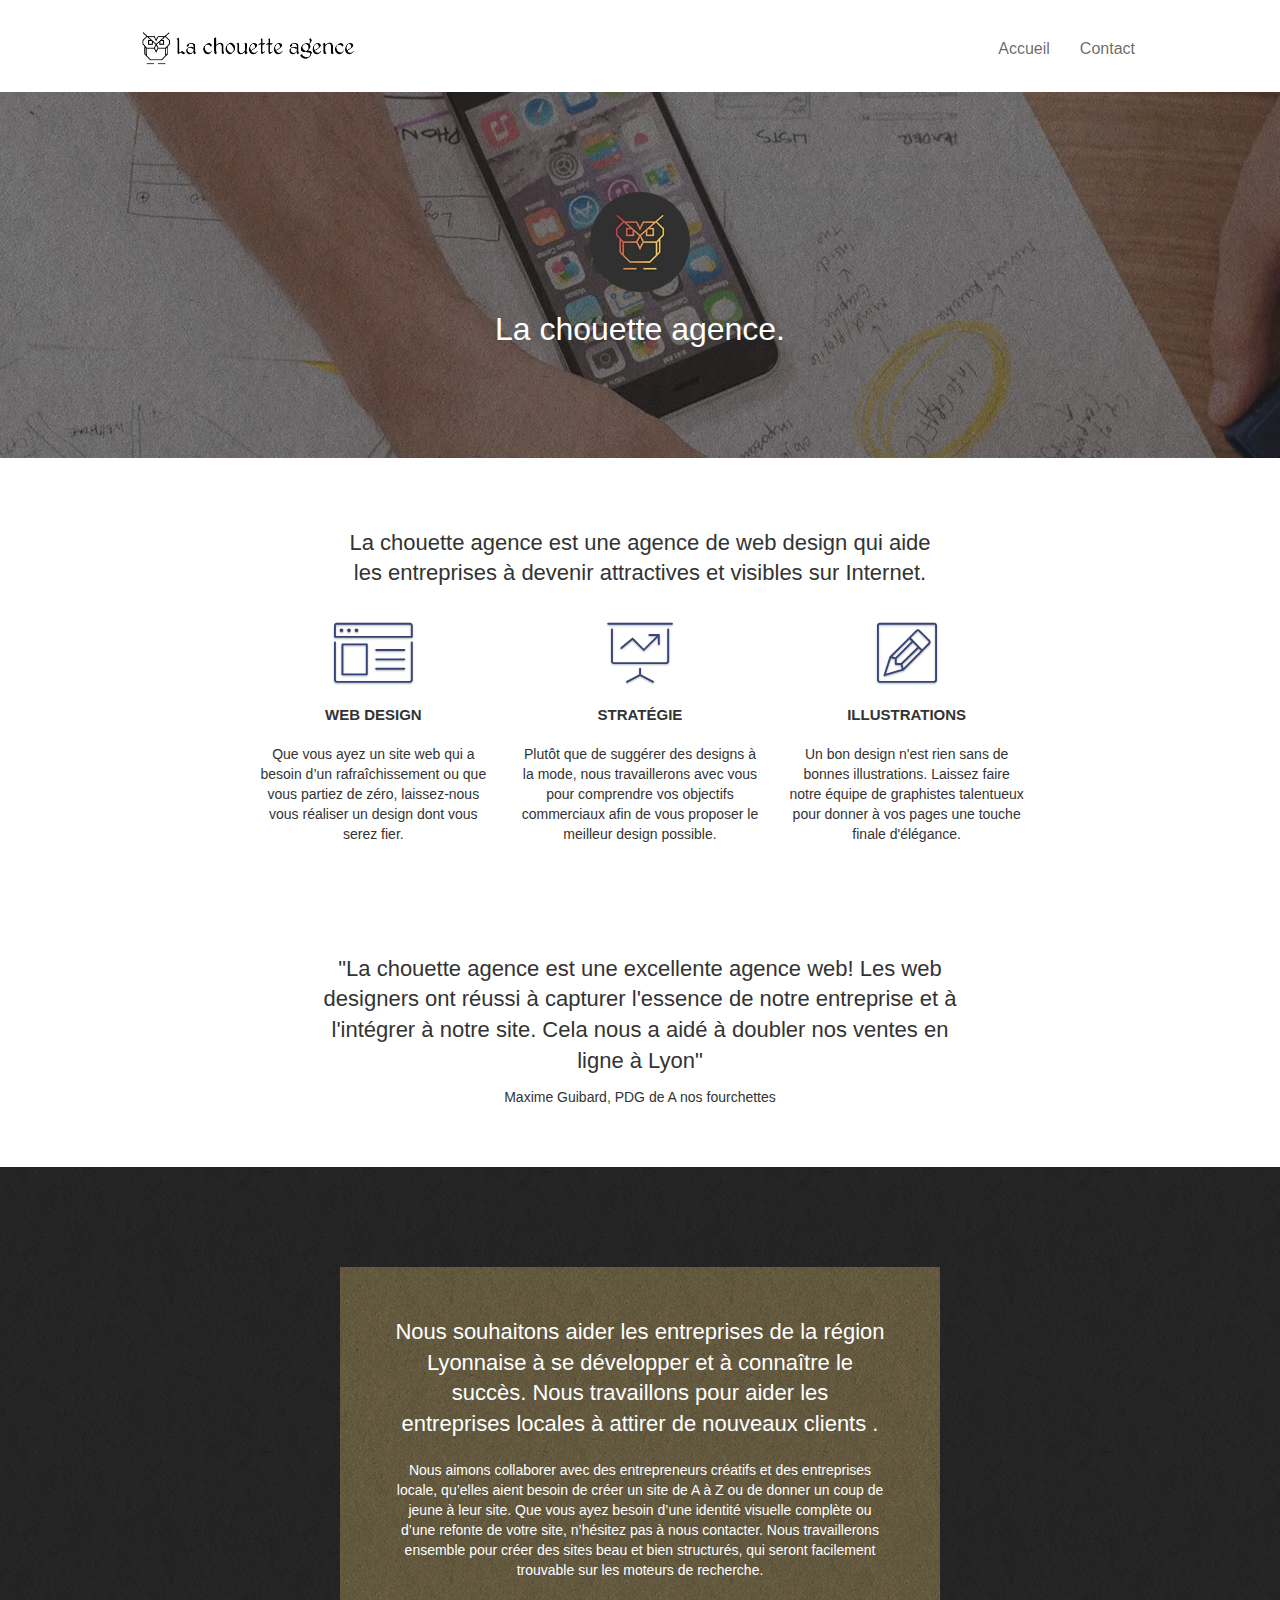
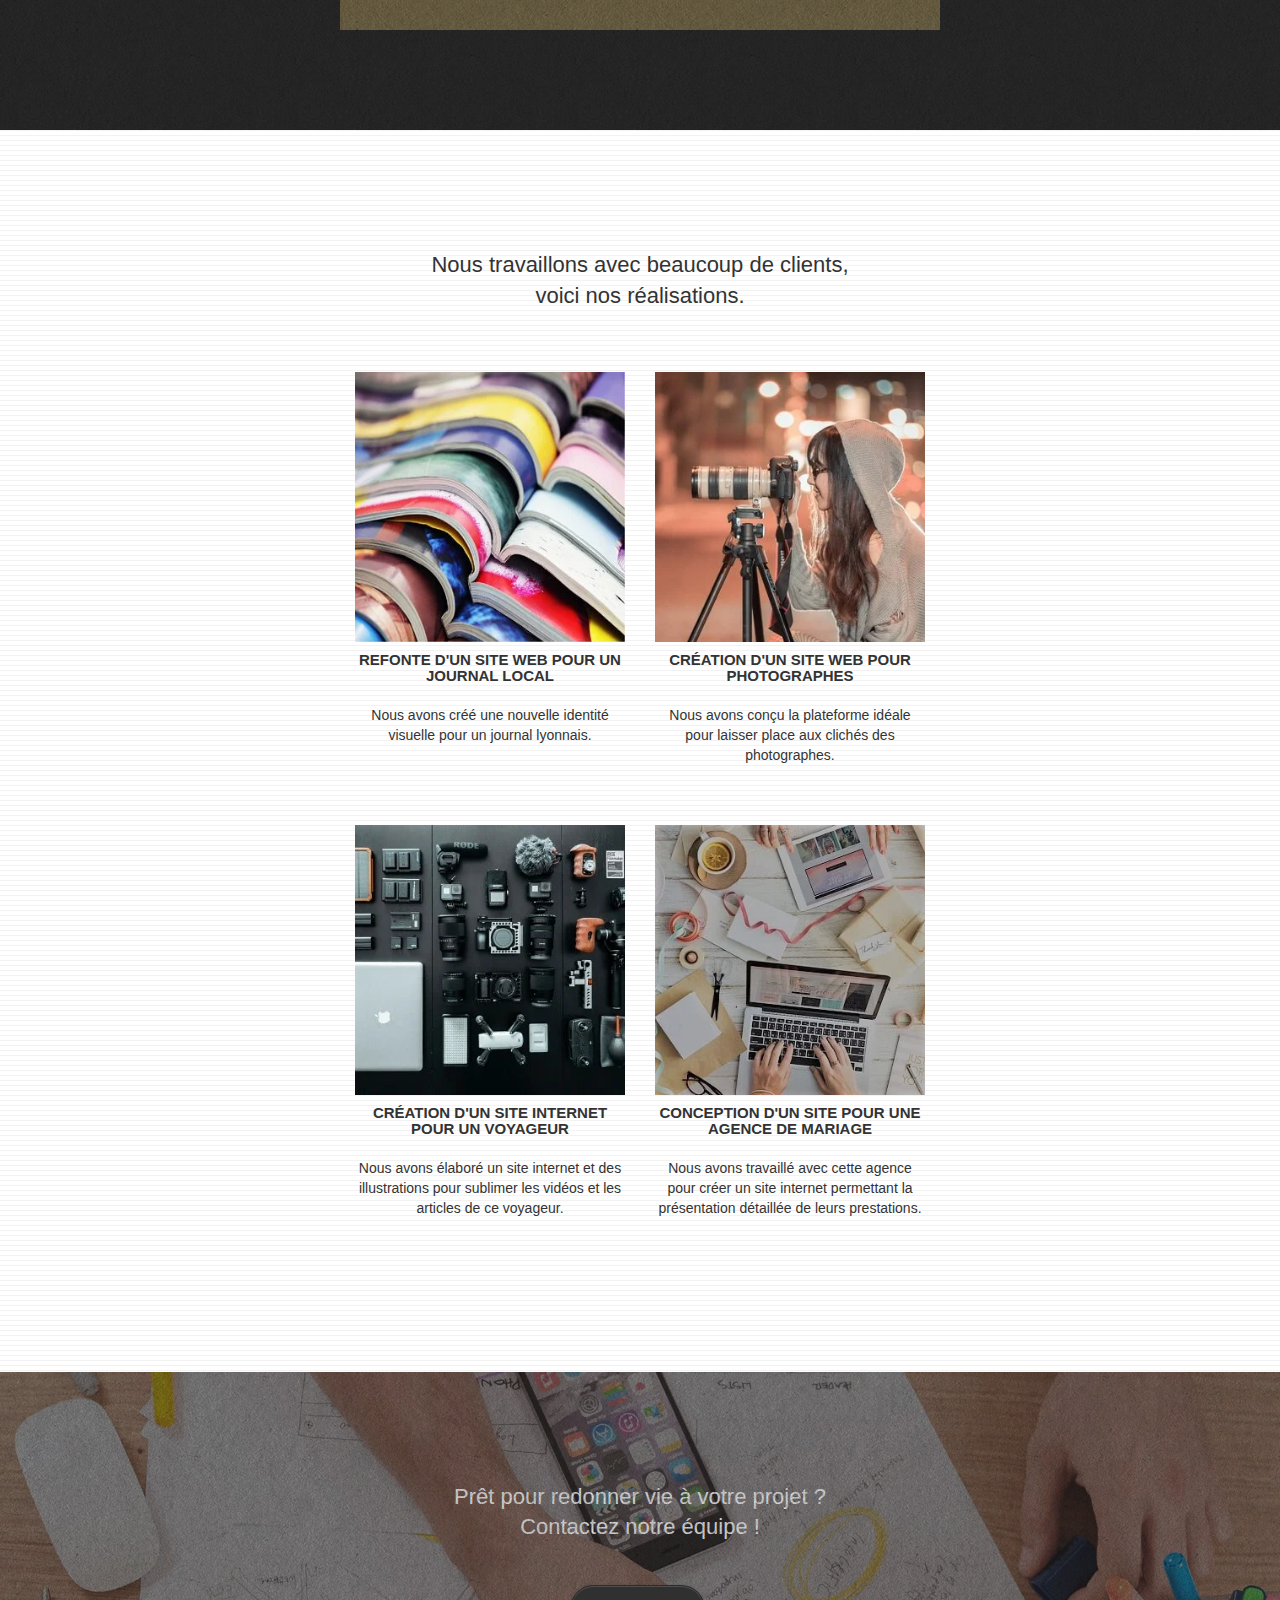
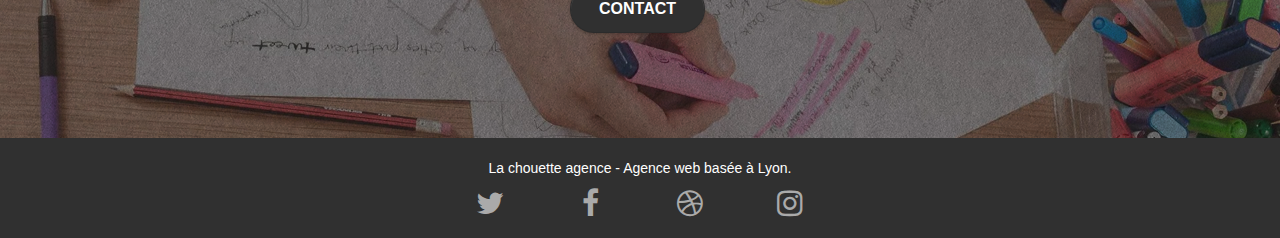
<file: index.html>
<!doctype html>
<html lang="fr">

<head>
	<meta charset="utf-8">
	<meta name="Description" content="La chouette agence, agence web design a lyon.">
	<meta name="viewport" content="width=device-width, initial-scale=1.0, viewport-fit=cover">
	<link rel="shortcut icon" type="image/png" href="favicon.jpg">

	<link rel="stylesheet" href="https://stackpath.bootstrapcdn.com/bootstrap/3.4.1/css/bootstrap.min.css">
	<link rel="stylesheet" type="text/css" href="style.css">
	<link href="https://stackpath.bootstrapcdn.com/font-awesome/4.7.0/css/font-awesome.min.css" rel="stylesheet">
	<link rel="stylesheet" type="text/css" href="./css/et-line.css">

	<title>La chouette agence</title>


	<!-- Analytics -->

	<!-- Analytics END -->

</head>

<body>
	<!-- Principal conteneur -->
	<div class="page-container">

		<!-- bloc-0 -->
		<header class="bloc bgc-white l-bloc " id="bloc-0">
			<div class="container bloc-sm">

				<nav class="navbar row">
					<div class="navbar-header">

						<a class="navbar-brand" href="index.html"><img src="img/la-chouette-agence.webp"
								alt="paris web design logo agence web meilleure agence" height="40" /></a>

						<button id="nav-toggle" type="button" class="ui-navbar-toggle navbar-toggle"
							data-toggle="collapse" data-target=".navbar-1">
							<span class="sr-only">Toggle navigation</span><span class="icon-bar"></span><span
								class="icon-bar"></span><span class="icon-bar"></span>
						</button>
					</div>
					<div class="collapse navbar-collapse navbar-1 special-dropdown-nav">
						<ul class="site-navigation nav navbar-nav">
							<li>
								<a href="index.html">Accueil</a>
							</li>
							<li>
							</li>
							<li>
								<a href="page2.html">Contact</a>
							</li>
						</ul>
					</div>
				</nav>
			</div>
		</header>
		<!-- bloc-0 END -->

		<!-- bloc-1-presentation -->
		<aside class="bloc bgc-dark-slate-blue bg-banniere d-bloc bg-t-edge bloc-bg-texture texture-paper b-parallax"
			id="bloc-1-hero">
			<div class="container bloc-lg">
				<div class="row tight-width-whitespace">
					<div class="col-sm-12">
						<img src="img/logo.webp" class="center-block image-resize-mode" width="100"
							alt="La chouette agence, agence web paris, création logo paris" />
						<h1 class="text-center hero-bloc-text tc-white ">
							La chouette agence.
						</h1>
					</div>
				</div>
			</div>
		</aside>
		<!-- bloc-1-presentation END -->
		<main>
			<!-- bloc-2-services -->
			<section class="bloc bgc-white l-bloc" id="bloc-2-services">
				<div class="container bloc-md">
					<div class="row">
						<div class="col-sm-12 text-center">
							<h2>La chouette agence est une agence de web design qui aide <br /> les entreprises à
								devenir
								attractives et visibles sur Internet.</h2>
						</div>
					</div>
					<div class="row voffset-lg med-width-whitespace">
						<div class="col-sm-4">
							<div class="text-center">
								<span class="et-icon-browser sm-shadow icon-dark-slate-blue icons icon-lg"></span>
							</div>
							<h3 class="mg-md text-center">
								Web design
							</h3>
							<p class="text-center ">
								Que vous ayez un site web qui a besoin d&rsquo;un rafraîchissement ou que vous partiez
								de
								zéro, laissez-nous vous réaliser un design dont vous serez fier.
							</p>
						</div>
						<div class="col-sm-4">
							<div class="text-center">
								<span class="et-icon-presentation sm-shadow icon-dark-slate-blue icons icon-lg"></span>
							</div>
							<h3 class="mg-md text-center">
								Stratégie
							</h3>
							<p class="text-center ">
								Plutôt que de suggérer des designs à la mode, nous travaillerons avec vous pour
								comprendre
								vos objectifs commerciaux afin de vous proposer le meilleur design possible.<br>
							</p>
						</div>
						<div class="col-sm-4">
							<div class="text-center">
								<span class="et-icon-edit sm-shadow icon-dark-slate-blue icons icon-lg"></span>
							</div>
							<h3 class="mg-md text-center">
								Illustrations
							</h3>
							<p class="text-center ">
								Un bon design n'est rien sans de bonnes illustrations. Laissez faire notre équipe de
								graphistes talentueux pour donner à vos pages une touche finale d'élégance.
							</p>
						</div>
					</div>
					<div class="row voffset-lg voffset">
						<div class="col-xs-12 col-md-8 col-md-offset-2 text-center">
							<h2>"La chouette agence est une excellente agence web! Les web designers ont réussi à
								capturer
								l'essence de notre entreprise et à l'intégrer à notre site. Cela nous a aidé à doubler
								nos
								ventes en ligne à Lyon"</h2>
							<p class="auteur">Maxime Guibard, PDG de A nos fourchettes</p>

						</div>
					</div>
				</div>
			</section>
			<!-- bloc-2-services END -->

			<!-- bloc-3-what-i-do -->
			<section
				class="bloc tc-white bgc-atomic-tangerine bg-presentation d-bloc bloc-bg-texture texture-paper b-parallax"
				id="bloc-3-what-i-do">
				<div class="container bloc-lg">
					<div class="row tight-width-whitespace black-background">
						<div class="col-sm-12">
							<h2 class="mg-md text-center tc-white">
								Nous souhaitons aider les entreprises de la région Lyonnaise à se développer et à
								connaître
								le succès. Nous travaillons pour aider les entreprises locales à attirer de nouveaux
								clients
								.<br>
							</h2>
							<p class="text-center white">
								Nous aimons collaborer avec des entrepreneurs créatifs et des entreprises locale,
								qu’elles
								aient besoin de créer un site de A à Z ou de donner un coup de jeune à leur site. Que
								vous
								ayez besoin d’une identité visuelle complète ou d’une refonte de votre site, n’hésitez
								pas à
								nous contacter. Nous travaillerons ensemble pour créer des sites beau et bien
								structurés,
								qui seront facilement trouvable sur les moteurs de recherche.
							</p>
						</div>
					</div>
				</div>
			</section>
			<!-- bloc-3-what-i-do END -->

			<!-- bloc-4-portfolio -->
			<section class="bloc bgc-white bg-lines-h2-bg bg-repeat l-bloc" id="bloc-4-portfolio">
				<div class="container bloc-lg">
					<div class="row">
						<div class="col-sm-12 text-center">
							<h2>Nous travaillons avec beaucoup de clients, <br />
								voici nos réalisations.</h2>
						</div>
					</div>
					<div class="row tight-width-whitespace portfolio-row">
						<div class="col-sm-6">
							<a href="#" data-lightbox="img/1-min.webp" data-gallery-id="gallery-1"
								data-caption="Refonte d'un site web pour un journal local" data-frame="snapshot-lb"><img
									src="img/1-min.webp"
									alt="paris web design logo agence web meilleure agence et refonte site web journal"
									class="img-responsive portfolio-thumb" /></a>
							<h3 class="mg-md text-center">
								Refonte d'un site web pour un journal local
							</h3>
							<p class="text-center">
								Nous avons créé une nouvelle identité visuelle pour un journal lyonnais.
							</p>
						</div>
						<div class="col-sm-6">
							<a href="#" data-lightbox="img/2-min.webp" data-gallery-id="gallery-1"
								data-caption="Création d'un site web pour photographes" data-frame="snapshot-lb"><img
									src="img/2-min.webp" class="img-responsive portfolio-thumb"
									alt="paris web design logo agence web meilleure agence, Création d'un site web pour photographes" /></a>
							<h3 class="mg-md text-center">
								Création d'un site web pour photographes
							</h3>
							<p class="text-center">
								Nous avons conçu la plateforme idéale pour laisser place aux clichés des photographes.
							</p>
						</div>
					</div>
					<div class="row tight-width-whitespace portfolio-row">
						<div class="col-sm-6">
							<a href="#" data-lightbox="img/3-min.webp" data-gallery-id="gallery-1"
								data-caption="Création d'un site internet pour un voyageur"
								data-frame="snapshot-lb"><img src="img/3-min.webp"
									class="img-responsive portfolio-thumb"
									alt="paris web design logo agence web meilleure agence, Création d'un site web pour voyageur" /></a>
							<h3 class="mg-md text-center">
								Création d'un site internet pour un voyageur
							</h3>
							<p class="text-center">
								Nous avons élaboré un site internet et des illustrations pour sublimer les vidéos et les
								articles de ce voyageur.
							</p>
						</div>
						<div class="col-sm-6">
							<a href="#" data-lightbox="img/4-min.webp" data-gallery-id="gallery-1"
								data-caption="Conception d'un site pour une agence de mariage"
								data-frame="snapshot-lb"><img src="img/4-min.webp"
									class="img-responsive portfolio-thumb"
									alt="paris web design logo agence web meilleure agence, Création d'un site web pour agence de mariage" /></a>
							<h3 class="mg-md text-center">
								Conception d'un site pour une agence de mariage
							</h3>
							<p class="text-center">
								Nous avons travaillé avec cette agence pour créer un site internet permettant la
								présentation détaillée de leurs prestations.
							</p>
						</div>
					</div>
				</div>
			</section>
			<!-- bloc-4-portfolio END -->

			<!-- bloc-5-cta -->
			<section class="bloc bgc-dark-slate-blue bg-banniere d-bloc bloc-bg-texture texture-paper" id="bloc-5-cta">
				<div class="container bloc-lg">
					<div class="row">
						<h2 class="mg-md text-center tc-white">
							Prêt pour redonner vie à votre projet ?<br>Contactez notre équipe !
						</h2>
						<div class="col-sm-12 text-center">
							<a href="page2.html"
								class="btn btn-atomic-tangerine btn-clean btn-rd btn-lg cta-hero">Contact</a>
						</div>
					</div>
				</div>
			</section>
			<!-- bloc-5-cta END -->
		</main>
		<!-- Footer - bloc-8 -->
		<footer class="bloc bgc-atomic-tangerine d-bloc" id="bloc-8">
			<div class="container bloc-sm">
				<div class="row">
					<div class="col-sm-12">
						<p class="text-center white">
							La chouette agence - Agence web basée à Lyon.<br>
						</p>
						<div class="row row-no-gutters social">
							<div class="col-sm-3">
								<div class="text-center">
									<a class="logo" href="https://twitter.com" aria-label="twitter">
										<span class="fa fa-twitter icon-md"></span>
									</a>
								</div>
							</div>
							<div class="col-sm-3">
								<div class="text-center">
									<a class="logo" href="https://fr-fr.facebook" aria-label="facebook">
										<span class="fa fa-facebook icon-md"></span>

									</a>
								</div>
							</div>
							<div class="col-sm-3">
								<div class="text-center">
									<a class="logo" href="https://dribbble.com" aria-label="dribble">
										<span class="fa fa-dribbble icon-md"></span>
						
									</a>
								</div>
							</div>
							<div class="col-sm-3">
								<div class="text-center">
									<a class="logo" href="https://www.instagram.com" aria-label="instagram">
										<span class="fa fa-instagram icon-md"></span>
								
									</a>
								</div>
							</div>
						</div>
					</div>
				</div>
			</div>
		</footer>
		<!-- Footer - bloc-8 END -->

	</div>
	<!-- Principal conteneur END -->
	<script src="https://code.jquery.com/jquery-3.5.1.min.js"
		integrity="sha256-9/aliU8dGd2tb6OSsuzixeV4y/faTqgFtohetphbbj0=" crossorigin="anonymous"></script>
	<script src="https://stackpath.bootstrapcdn.com/bootstrap/3.4.1/js/bootstrap.min.js"
		integrity="sha384-aJ21OjlMXNL5UyIl/XNwTMqvzeRMZH2w8c5cRVpzpU8Y5bApTppSuUkhZXN0VxHd" crossorigin="anonymous">
	</script>
	<script src="./js/blocs.js"></script>
	<script src="./js/jquery.touchSwipe.js" defer></script>
</body>

</html>
</file>
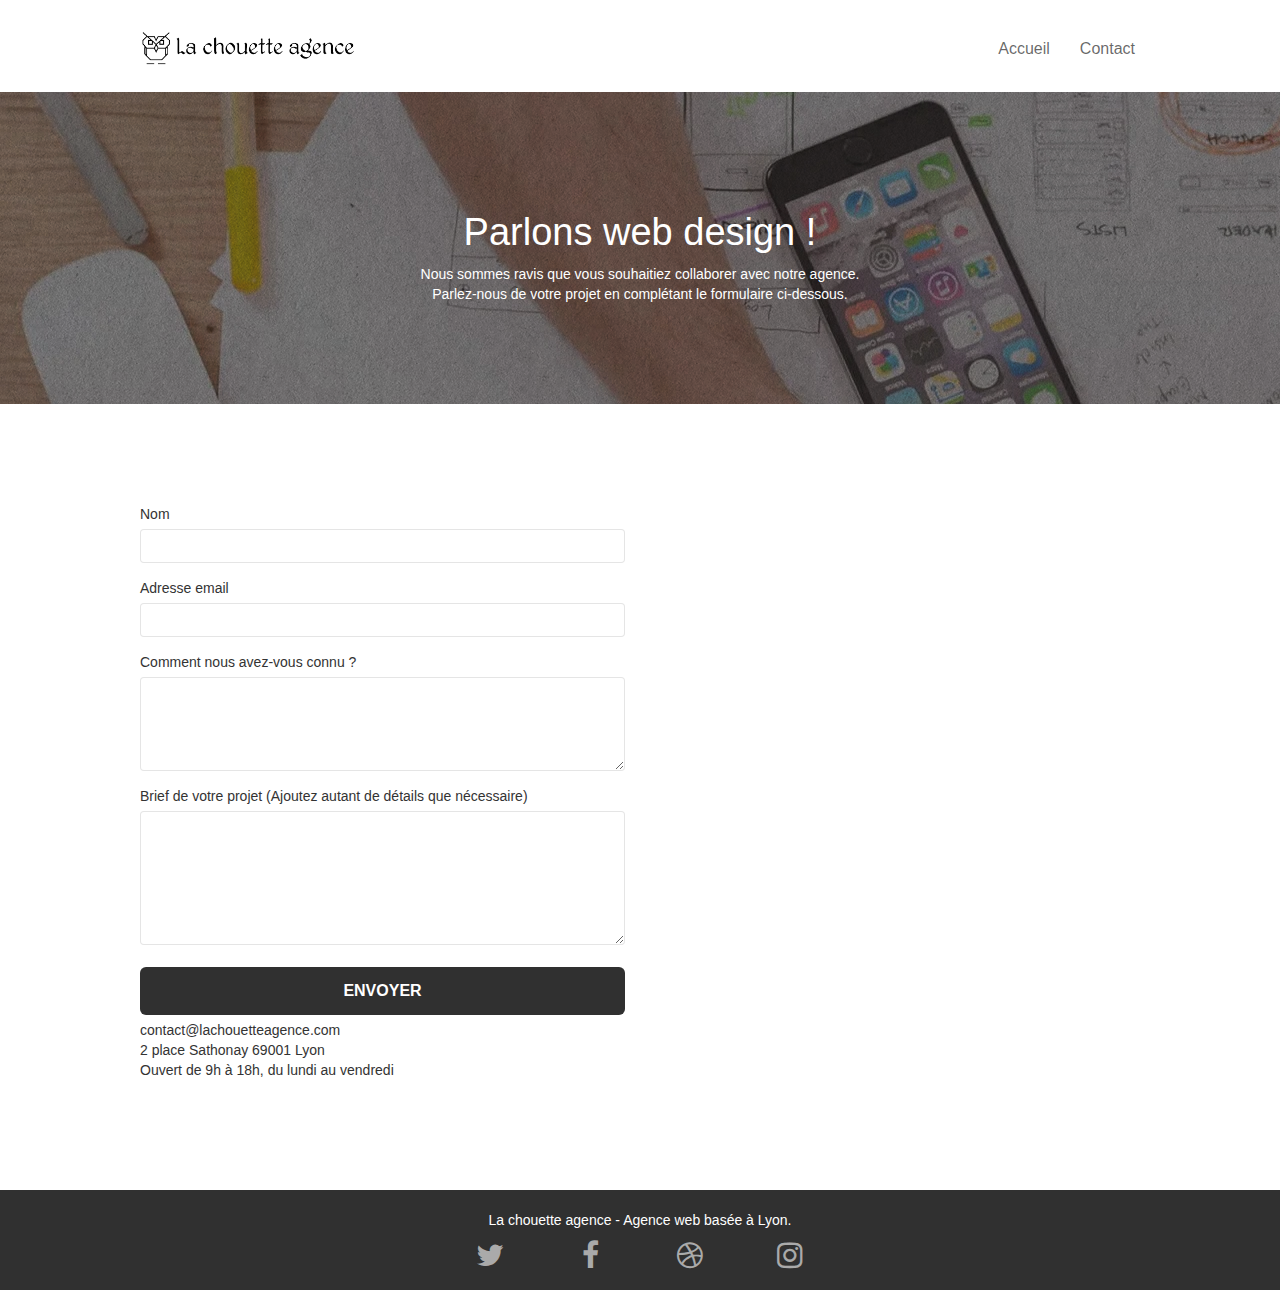
<file: page2.html>
<!doctype html>
<html lang="fr">

<head>
	<meta charset="utf-8">
	<meta name="description" content="agence web la chouette agence Lyon contact pour brief projet">
	<meta name="viewport" content="width=device-width, initial-scale=1.0, viewport-fit=cover">
	<link rel="shortcut icon" type="image/png" href="favicon.jpg">

	<link rel="stylesheet" href="https://stackpath.bootstrapcdn.com/bootstrap/3.4.1/css/bootstrap.min.css">
	<link rel="stylesheet" type="text/css" href="style.css">
	<link href="https://stackpath.bootstrapcdn.com/font-awesome/4.7.0/css/font-awesome.min.css" rel="stylesheet">


	<title>contact</title>


	<!-- Analytics -->

	<!-- Analytics END -->

</head>

<body>
	<!-- Principal conteneur -->
	<div class="page-container">

		<!-- bloc-0 -->
		<header class="bloc bgc-white l-bloc " id="bloc-0">
			<div class="container bloc-sm">
				<nav class="navbar row">
					<div class="navbar-header">
						<a class="navbar-brand" href="index.html"><img src="img/la-chouette-agence.webp"
								alt="atlanta web design logo" height="40" /></a>
						<button id="nav-toggle" type="button" class="ui-navbar-toggle navbar-toggle"
							data-toggle="collapse" data-target=".navbar-1">
							<span class="sr-only">Toggle navigation</span><span class="icon-bar"></span><span
								class="icon-bar"></span><span class="icon-bar"></span>
						</button>
					</div>
					<div class="collapse navbar-collapse navbar-1 special-dropdown-nav">
						<ul class="site-navigation nav navbar-nav">
							<li>
								<a href="index.html">Accueil</a>
							</li>
							<li>
							</li>
							<li>
								<a href="page2.html">Contact</a>
							</li>
						</ul>
					</div>
				</nav>
			</div>
		</header>
		<!-- bloc-0 END -->

		<!-- bloc-6 -->
		<aside class="bloc bg-dots-bg bg-repeat bg-banniere bgc-atomic-tangerine d-bloc bloc-bg-texture texture-paper"
			id="bloc-6">
			<div class="container bloc-lg">
				<div class="row">
					<div class="col-sm-12">
						<h1 class="text-center hero-bloc-text tc-white">
							Parlons web design !
						</h1>
						<p class="text-center mg-lg tc-white tight-width-whitespace">
							Nous sommes ravis que vous souhaitiez collaborer avec notre agence.<br>
							Parlez-nous de votre projet en complétant le formulaire ci-dessous.
						</p>
					</div>
				</div>
			</div>
		</aside>
		<!-- bloc-6 END -->

		<!-- bloc-7 -->
		<main>
			<div class="bloc bgc-white l-bloc" id="bloc-7">
				<div class="container bloc-lg">
					<div class="row">
						<div class="col-sm-6">
							<form id="form_1">
								<div class="form-group">
									<label for="name">
										Nom
									</label>
									<input id="name" class="form-control" required>
								</div>
								<div class="form-group">
									<label for="email">
										Adresse email
									</label>
									<input id="email" class="form-control" type="email" required>
								</div>
								<div class="form-group">
									<label for="commentaire">
										Comment nous avez-vous connu ?
									</label>
									<textarea name="commentaire" id="commentaire" class="form-control" rows="4"
										cols="50" required></textarea>
								</div>
								<div class="form-group">
									<label for="projet">
										Brief de votre projet (Ajoutez autant de détails que nécessaire)
									</label>
									<textarea name="projet" id="projet" class="form-control" rows="6" cols="50"
										required></textarea>
								</div>
								<button class="bloc-button btn btn-lg btn-block cta-hero btn-atomic-tangerine"
									type="submit">
									Envoyer
								</button>
							</form>
							<p>
								contact@lachouetteagence.com<br>2 place Sathonay 69001 Lyon<br>Ouvert de 9h à 18h, du
								lundi
								au vendredi<br>
							</p>
						</div>

					</div>
				</div>


				<!-- bloc-7 END -->

				<!-- ScrollToTop Button -->
				<a class="bloc-button btn btn-d scrollToTop" onclick="scrollToTarget('1')"><span
						class="fa fa-chevron-up"></span></a>
				<!-- ScrollToTop Button END-->
				</div>
		</main>

		<!-- Footer - bloc-8 -->
		<footer class="bloc bgc-atomic-tangerine d-bloc" id="bloc-8">
			<div class="container bloc-sm">
				<div class="row">
					<div class="col-sm-12">
						<p class="text-center white">
							La chouette agence - Agence web basée à Lyon.<br>
						</p>
						<div class="row row-no-gutters social">
							<div class="col-sm-3">
								<div class="text-center">
									<a class="logo" href="https://twitter.com" aria-label="twitter">
										<span class="fa fa-twitter icon-md"></span>
									
									</a>
								</div>
							</div>
							<div class="col-sm-3">
								<div class="text-center">
									<a class="logo" href="https://fr-fr.facebook" aria-label="facebook">
										<span class="fa fa-facebook icon-md"></span>
										
									</a>
								</div>
							</div>
							<div class="col-sm-3">
								<div class="text-center">
									<a class="logo" href="https://dribbble.com" aria-label="dribble">
										<span class="fa fa-dribbble icon-md"></span>
									
									</a>
								</div>
							</div>
							<div class="col-sm-3">
								<div class="text-center">
									<a class="logo" href="https://www.instagram.com" aria-label="instagram">
										<span class="fa fa-instagram icon-md"></span>
									
									</a>
								</div>
							</div>
						</div>
					</div>
				</div>
			</div>
		</footer>
		<!-- Footer - bloc-8 END -->

	</div>
	<!-- Principal conteneur END -->
	<script src="https://code.jquery.com/jquery-3.5.1.min.js"
		integrity="sha256-9/aliU8dGd2tb6OSsuzixeV4y/faTqgFtohetphbbj0=" crossorigin="anonymous"></script>
	<script src="https://stackpath.bootstrapcdn.com/bootstrap/3.4.1/js/bootstrap.min.js"
		integrity="sha384-aJ21OjlMXNL5UyIl/XNwTMqvzeRMZH2w8c5cRVpzpU8Y5bApTppSuUkhZXN0VxHd" crossorigin="anonymous">
	</script>
	<script src="./js/blocs.js"></script>

</body>

</html>
</file>
<file: style.css>
body{margin:0;padding:0;background:#fff;overflow-x:hidden;-webkit-font-smoothing:antialiased;-moz-osx-font-smoothing:grayscale}.logo{display:flex;flex-direction:column;color:rgba(255,255,255,.6)!important;text-decoration:none;font-size:12px}a,button{transition:all .3s ease-in-out;outline:0!important}a:hover{text-decoration:none;cursor:pointer}#page-loading-blocs-notifaction{position:fixed;top:0;bottom:0;width:100%;z-index:100000;background:#fff url(img/pageload-spinner.gif) no-repeat center center}.bloc{width:100%;clear:both;background:50% 50% no-repeat;padding:0 50px;-webkit-background-size:cover;-moz-background-size:cover;-o-background-size:cover;background-size:cover;position:relative}.bloc .container{padding-left:0;padding-right:0}.bloc-lg{padding:100px 50px}.bloc-md{padding:50px}.bloc-sm{padding:20px 50px}.bg-b-edge,.bg-bl-edge,.bg-br-edge,.bg-center,.bg-l-edge,.bg-r-edge,.bg-repeat,.bg-t-edge,.bg-tl-edge,.bg-tr-edge{-webkit-background-size:auto!important;-moz-background-size:auto!important;-o-background-size:auto!important;background-size:auto!important}.bg-repeat{background:repeat}.bg-t-edge{background:top no-repeat}.bloc-bg-texture::before{content:"";background-size:2px 2px;position:absolute;top:0;bottom:0;left:0;right:0}.texture-paper::before{background:url(img/texture-paper.webp);background-size:280px 280px}.b-parallax{background-attachment:fixed}.d-bloc{color:rgba(255,255,255,.7)}.d-bloc button:hover{color:rgba(255,255,255,.9)}.d-bloc .icon-round,.d-bloc .icon-rounded,.d-bloc .icon-semi-rounded-a,.d-bloc .icon-semi-rounded-b,.d-bloc .icon-square{border-color:rgba(255,255,255,.9)}.d-bloc .divider-h span{border-color:rgba(255,255,255,.2)}.d-bloc .a-btn,.d-bloc .navbar a,.d-bloc .navbar-brand,.d-bloc a .icon-lg,.d-bloc a .icon-md,.d-bloc a .icon-sm,.d-bloc a .icon-xl,.d-bloc h1 a,.d-bloc h2 a,.d-bloc h3 a,.d-bloc h4 a,.d-bloc h5 a,.d-bloc h6 a,.d-bloc p a{color:rgba(255,255,255,.6)}.d-bloc .a-btn:hover,.d-bloc .navbar a:hover,.d-bloc .navbar-brand:hover,.d-bloc a:hover .icon-lg,.d-bloc a:hover .icon-md,.d-bloc a:hover .icon-sm,.d-bloc a:hover .icon-xl,.d-bloc h1 a:hover,.d-bloc h2 a:hover,.d-bloc h3 a:hover,.d-bloc h4 a:hover,.d-bloc h5 a:hover,.d-bloc h6 a:hover,.d-bloc p a:hover{color:#fff}.d-bloc .navbar-toggle .icon-bar{background:#fff}.d-bloc .btn-wire,.d-bloc .btn-wire:hover{color:#fff;border-color:#fff}.d-bloc .panel{color:rgba(0,0,0,.5)}.d-bloc .panel button:hover{color:rgba(0,0,0,.7)}.d-bloc .panel icon{border-color:rgba(0,0,0,.7)}.d-bloc .panel .divider-h span{border-color:rgba(0,0,0,.1)}.d-bloc .panel .a-btn{color:rgba(0,0,0,.6)}.d-bloc .panel .a-btn:hover{color:#000}.d-bloc .panel .btn-wire,.d-bloc .panel .btn-wire:hover{color:rgba(0,0,0,.7);border-color:rgba(0,0,0,.3)}.d-bloc .panel button:hover,.l-bloc button:hover{color:rgba(0,0,0,.7)}.l-bloc .icon-round,.l-bloc .icon-rounded,.l-bloc .icon-semi-rounded-a,.l-bloc .icon-semi-rounded-b,.l-bloc .icon-square{border-color:rgba(0,0,0,.7)}.d-bloc .panel .divider-h span,.l-bloc .divider-h span{border-color:rgba(0,0,0,.1)}.d-bloc .panel .a-btn,.l-bloc .a-btn,.l-bloc .navbar a,.l-bloc .navbar-brand,.l-bloc a .icon-lg,.l-bloc a .icon-md,.l-bloc a .icon-sm,.l-bloc a .icon-xl,.l-bloc h1 a,.l-bloc h2 a,.l-bloc h3 a,.l-bloc h4 a,.l-bloc h5 a,.l-bloc h6 a,.l-bloc p a{color:rgba(0,0,0,.6)}.d-bloc .panel .a-btn:hover,.l-bloc .a-btn:hover,.l-bloc .navbar a:hover,.l-bloc .navbar-brand:hover,.l-bloc a:hover .icon-lg,.l-bloc a:hover .icon-md,.l-bloc a:hover .icon-sm,.l-bloc a:hover .icon-xl,.l-bloc h1 a:hover,.l-bloc h2 a:hover,.l-bloc h3 a:hover,.l-bloc h4 a:hover,.l-bloc h5 a:hover,.l-bloc h6 a:hover,.l-bloc p a:hover{color:#000}.l-bloc .navbar-toggle .icon-bar{color:rgba(0,0,0,.6)}.d-bloc .panel .btn-wire,.d-bloc .panel .btn-wire:hover,.l-bloc .btn-wire,.l-bloc .btn-wire:hover{color:rgba(0,0,0,.7);border-color:rgba(0,0,0,.3)}.voffset{margin-top:30px}.voffset-lg{margin-top:80px}.row-no-gutters{margin-right:0;margin-left:0}.row.row-no-gutters>[class*=" col-"],.row.row-no-gutters>[class^=col-]{padding-right:0;padding-left:0}#bloc-1-hero h1{font-size:32px}.navbar{margin-bottom:0;z-index:1}.navbar-brand{height:auto;padding:3px 15px;font-size:25px;font-weight:400;font-weight:600;line-height:44px}.navbar-brand img{max-height:200px;margin:0 5px 0 0;display:inline}.navbar-brand img[src$=svg]{min-width:100px}.nav-center .navbar-brand img{margin:0}.navbar .nav{padding-top:2px;margin-right:-16px;float:right;z-index:1}.nav>li{float:left;margin-top:4px;font-size:16px}.navbar-nav .open .dropdown-menu>li>a{text-align:inherit}.nav>li a:focus,.nav>li a:hover{background:0 0}.navbar-toggle{margin:10px 10px 0 0;border:0}.navbar-toggle:hover{background:0 0!important}.navbar-toggle .icon-bar{background-color:rgba(0,0,0,.5);width:26px}.nav-invert .navbar .nav{float:left}.nav-invert .navbar-brand,.nav-invert .navbar-header{float:right;position:relative;z-index:2}.nav>li>.dropdown a{background:0 0!important;display:block;padding:14px 15px}nav .caret{margin:0 5px}.dropdown-menu .dropdown-menu{top:-8px;left:100%}.dropdown-menu .dropmenu-flow-right{top:100%;left:0;margin-left:-1px;border-top-left-radius:0;border-top-right-radius:0}.dropdown-menu .dropdown span{border:4px solid #000;border-top-color:transparent;border-right-color:transparent;border-bottom-color:transparent;margin:6px -5px 0 0!important;float:right}.mg-md{margin-top:10px;margin-bottom:20px}.mg-lg{margin-top:10px;margin-bottom:40px}.btn{margin:0 5px 5px 0}.btn.pull-right{margin:0 0 5px 5px}.btn-d,.btn-d:focus,.btn-d:hover{color:#fff;background:rgba(0,0,0,.3)}button{outline:0!important}.btn-rd{border-radius:40px}.btn-clean{border:1px solid rgba(0,0,0,.08);border-bottom-color:rgba(0,0,0,.1);text-shadow:0 1px 0 rgba(0,0,1,.1);box-shadow:0 1px 3px rgba(0,0,1,.25),inset 0 1px 0 0 rgba(255,255,255,.15)}.icon-md{font-size:30px!important}.icon-lg{font-size:60px!important}.sm-shadow{text-shadow:0 1px 2px rgba(0,0,0,.3)}.panel-sq,.panel-sq .panel-footer,.panel-sq .panel-heading{border-radius:0}.panel-rd{border-radius:30px}.panel-rd .panel-heading{border-radius:29px 29px 0 0}.panel-rd .panel-footer{border-radius:0 0 29px 29px}.form-control{border-color:rgba(0,0,0,.1);box-shadow:none}.scrollToTop{width:40px;height:40px;position:fixed;bottom:20px;right:20px;opacity:0;z-index:500;transition:all .3s ease-in-out}.scrollToTop span{margin-top:6px}.showScrollTop{font-size:14px;opacity:1}a[data-lightbox]{position:relative;display:block;text-align:center}a[data-lightbox]:hover::before{content:"+";font-family:HelveticaNeue-Light,"Helvetica Neue Light","Helvetica Neue",Helvetica,Arial;font-size:32px;width:50px;height:50px;margin-left:-25px;border-radius:50%;background:rgba(0,0,0,.6);color:#fff;font-weight:100;z-index:1;position:absolute;top:50%;transform:translateY(-50%);-webkit-transform:translateY(-50%)}a[data-lightbox]:hover img{opacity:.6;-webkit-animation-fill-mode:none;animation-fill-mode:none}#lightbox-modal{display:flex;align-items:center}#lightbox-modal .modal-dialog{width:90%;max-width:900px;margin:0 auto 0}#lightbox-modal .modal-dialog img{max-height:90vh;margin:0 auto}.lightbox-caption{padding:20px;color:#fff;background:rgba(0,0,0,.5);position:absolute;left:15px;right:15px;bottom:5px}.close-lightbox{color:#fff;font-size:30px;position:absolute;top:20px;right:20px;z-index:20;background:rgba(0,0,0,.5);border:none;line-height:30px;padding:0 9px 5px;opacity:.3}.close-lightbox:hover,.next-lightbox:hover,.prev-lightbox:hover{opacity:1;color:#fff}.next-lightbox,.prev-lightbox{font-size:20px;color:rgba(255,255,255,.9);background:rgba(0,0,0,.5);transition:all .2s ease-in-out;position:absolute;top:45%;z-index:1;opacity:.4}.next-lightbox{padding:6px 8px 1px 13px;right:25px}.prev-lightbox{padding:6px 13px 1px 10px;left:25px}.snapshot-lb .modal-body{padding-bottom:45px}.snapshot-lb .lightbox-caption{padding:0;color:rgba(0,0,0,.5);background:0 0}.btn,a,h1,h4,h5,h6,label{font-family:helvetica;font-weight:400;}.container{max-width:1000px}.hero-bloc-text{font-size:38px}.hero-bloc-text-sub{font-size:36px}.statement-bloc-text{line-height:26px;font-style:italic;font-size:20px;text-align:center;font-weight:lighter;max-width:520px;margin:auto auto auto auto}p{font-size:14px}.tight-width-whitespace{max-width:600px;margin:auto auto auto auto}.h1{font-size:20px;font-family:"Open Sans"}.cta-hero{margin-top:22px;color:#fff!important;text-transform:uppercase;padding:12px 28px 12px 28px;font-size:16px;font-weight:700}.social{max-width:400px;margin:auto auto auto auto}h2{font-size:22px;line-height:1.4em}h3{font-size:15px;text-transform:uppercase;font-weight:700;color:#333!important}.med-width-whitespace{max-width:800px;margin:auto auto auto auto;box-shadow:0 0 0 #000}h1{color:#333!important}h4{color:#333!important}.icons{margin-bottom:14px;margin-top:24px}.white{color:#fff!important}.portfolio-thumb{margin-bottom:24px; margin: auto;}.portfolio-row{margin-bottom:44px;margin-top:50px}.avatar{box-shadow:0 4px 9px rgba(0,0,0,.3)}.black-background{background-color:rgba(165,147,99,.7);padding:40px 40px 40px 40px}.bold-link{font-weight:900;text-decoration:underline!important}.bgc-white{background-color:#fff}.bgc-dark-slate-blue{background-color:#364577}.bgc-atomic-tangerine{background-color:#303030}.tc-white{color:#fff!important}.btn-atomic-tangerine{background:#303030;color:#fff!important}.btn-atomic-tangerine:hover{background:#c27956!important;color:#fff!important}.ltc-white{color:#fff!important}.ltc-white:hover{color:#ccc!important}.ltc-atomic-tangerine{color:#f3976c!important}.ltc-atomic-tangerine:hover{color:#c27956!important}.icon-dark-slate-blue{color:#364577!important;border-color:#364577!important}.bg-dots-bg{background-image:url(img/dots-bg.png)}.bg-lines-h2-bg{background-image:url(img/lines-h2-bg.png)}.bg-banniere{background-image:url(img/la-chouette-agence-banniere.webp)}.bg-presentation{background-image:url(img/image-de-presentation.webp)}@media (min-width:768px){.site-navigation{position:absolute;top:50%;right:20px;transform:translate(0,-50%);-webkit-transform:translateY(-50%)}.nav>li .dropdown-menu a,.nav>li .dropdown-menu a:hover{color:#484848}.nav-invert .site-navigation{left:0;right:0}.nav-center{text-align:center}.nav-center .navbar-header{width:100%}.nav-center .nav>li,.nav-center .navbar-brand,.nav-center .navbar-header{float:none;display:inline-block}.nav-center .site-navigation{position:relative;width:100%;right:0;margin-right:0;margin-top:20px}.nav-center.mini-nav .navbar-toggle{float:none;margin:10px auto 0}}@media (max-width:1024px){.bloc{padding-left:20px;padding-right:20px}.bloc-tile-2.full-width-bloc .container,.bloc-tile-3.full-width-bloc .container,.bloc-tile-4.full-width-bloc .container,.bloc.full-width-bloc{padding-left:0;padding-right:0}}@media (max-width:992px) and (min-width:768px){.navbar .nav{max-width:80%}.nav-center.navbar .nav{max-width:100%}}@media (max-width:991px){.container{width:100%}.b-parallax{background-attachment:scroll}#hero-bloc,.page-container{overflow-x:hidden;position:relative}.bloc-group,.bloc-group .bloc{display:block;width:100%}.bloc-fill-screen .fill-bloc-bottom-edge,.bloc-fill-screen .fill-bloc-top-edge{padding:0 20px}}@media (max-width:767px){.bloc-mob-center-text{text-align:center}.page-container{overflow-x:hidden;position:relative}#disqus_thread,h1,h2,h3,h4,h5,h6,p{padding-left:10px!important;padding-right:10px!important}.b-parallax{background-attachment:scroll}.navbar .nav{padding-top:0;border-top:1px solid rgba(0,0,0,.2);float:none!important}.navbar.row{margin-left:0;margin-right:0}.site-navigation{position:inherit;transform:none;-webkit-transform:none;-ms-transform:none}.nav>li{margin-top:0;border-bottom:1px solid rgba(0,0,0,.1);background:rgba(0,0,0,.05);text-align:left;padding-left:15px;width:100%}.nav>li:hover{background:rgba(0,0,0,.08)}.dropdown .dropdown a .caret{float:none;margin:5px 0 0 10px!important;border:4px solid #000;border-bottom-color:transparent;border-right-color:transparent;border-left-color:transparent}#hero-bloc .navbar .nav{background:rgba(0,0,0,.8)}#hero-bloc .navbar .nav a{color:rgba(255,255,255,.6)}.hero{padding:50px 0}.hero-nav{left:-1px;right:-1px}.navbar-collapse{padding:0;overflow-x:hidden;-webkit-box-shadow:none;box-shadow:none}.navbar-brand img{max-height:40px;width:auto}.nav-invert .navbar-header{float:none;width:100%}.nav-invert .navbar-toggle{float:left;margin-left:10px}.bloc{padding-left:0;padding-right:0}.bloc-lg,.bloc-xl,.bloc-xxl{padding:40px 0}.bloc-md,.bloc-sm{padding-left:0;padding-right:0}.bloc-fill-screen .fill-bloc-bottom-edge,.bloc-fill-screen .fill-bloc-top-edge,.bloc-tile-2 .container,.bloc-tile-3 .container,.bloc-tile-4 .container{padding-left:0;padding-right:0}.a-block{padding:0 10px}.btn-dwn{display:none}.voffset{margin-top:5px}.voffset-md{margin-top:20px}.voffset-lg{margin-top:30px}form{padding:5px}.close-lightbox{display:inline-block}.blocsapp-device-iphone5{background-size:216px 425px;padding-top:60px;width:216px;height:425px}.blocsapp-device-iphone5 img{width:180px;height:320px}}@media (max-width:400px){.bloc{padding-left:0;padding-right:0}}
</file>
<file: css/et-line.css>
@font-face {
    font-family: et-line;
    src: url(../fonts/et-line.eot);
    src: url(../fonts/et-line.eot?#iefix) format('embedded-opentype'), url(../fonts/et-line.woff) format('woff'), url(../fonts/et-line.ttf) format('truetype'), url(../fonts/et-line.svg#et-line) format('svg');
    font-weight: 400;
    font-style: normal
}

.et-icon-adjustments,
.et-icon-alarmclock,
.et-icon-anchor,
.et-icon-aperture,
.et-icon-attachment,
.et-icon-bargraph,
.et-icon-basket,
.et-icon-beaker,
.et-icon-bike,
.et-icon-book-open,
.et-icon-briefcase,
.et-icon-browser,
.et-icon-calendar,
.et-icon-camera,
.et-icon-caution,
.et-icon-chat,
.et-icon-circle-compass,
.et-icon-clipboard,
.et-icon-clock,
.et-icon-cloud,
.et-icon-compass,
.et-icon-desktop,
.et-icon-dial,
.et-icon-document,
.et-icon-documents,
.et-icon-download,
.et-icon-dribbble,
.et-icon-edit,
.et-icon-envelope,
.et-icon-expand,
.et-icon-facebook,
.et-icon-flag,
.et-icon-focus,
.et-icon-gears,
.et-icon-genius,
.et-icon-gift,
.et-icon-global,
.et-icon-globe,
.et-icon-googleplus,
.et-icon-grid,
.et-icon-happy,
.et-icon-hazardous,
.et-icon-heart,
.et-icon-hotairballoon,
.et-icon-hourglass,
.et-icon-key,
.et-icon-laptop,
.et-icon-layers,
.et-icon-lifesaver,
.et-icon-lightbulb,
.et-icon-linegraph,
.et-icon-linkedin,
.et-icon-lock,
.et-icon-magnifying-glass,
.et-icon-map,
.et-icon-map-pin,
.et-icon-megaphone,
.et-icon-mic,
.et-icon-mobile,
.et-icon-newspaper,
.et-icon-notebook,
.et-icon-paintbrush,
.et-icon-paperclip,
.et-icon-pencil,
.et-icon-phone,
.et-icon-picture,
.et-icon-pictures,
.et-icon-piechart,
.et-icon-presentation,
.et-icon-pricetags,
.et-icon-printer,
.et-icon-profile-female,
.et-icon-profile-male,
.et-icon-puzzle,
.et-icon-quote,
.et-icon-recycle,
.et-icon-refresh,
.et-icon-ribbon,
.et-icon-rss,
.et-icon-sad,
.et-icon-scissors,
.et-icon-scope,
.et-icon-search,
.et-icon-shield,
.et-icon-speedometer,
.et-icon-strategy,
.et-icon-streetsign,
.et-icon-tablet,
.et-icon-target,
.et-icon-telescope,
.et-icon-toolbox,
.et-icon-tools,
.et-icon-tools-2,
.et-icon-trophy,
.et-icon-tumblr,
.et-icon-twitter,
.et-icon-upload,
.et-icon-video,
.et-icon-wallet,
.et-icon-wine {
    font-family: et-line;
    speak-as: auto;
    font-style: normal;
    font-weight: 400;
    font-variant: normal;
    text-transform: none;
    line-height: 1;
    -webkit-font-smoothing: antialiased;
    -moz-osx-font-smoothing: grayscale;
    display: inline-block
}

.et-icon-mobile:before {
    content: "\e000"
}

.et-icon-laptop:before {
    content: "\e001"
}

.et-icon-desktop:before {
    content: "\e002"
}

.et-icon-tablet:before {
    content: "\e003"
}

.et-icon-phone:before {
    content: "\e004"
}

.et-icon-document:before {
    content: "\e005"
}

.et-icon-documents:before {
    content: "\e006"
}

.et-icon-search:before {
    content: "\e007"
}

.et-icon-clipboard:before {
    content: "\e008"
}

.et-icon-newspaper:before {
    content: "\e009"
}

.et-icon-notebook:before {
    content: "\e00a"
}

.et-icon-book-open:before {
    content: "\e00b"
}

.et-icon-browser:before {
    content: "\e00c"
}

.et-icon-calendar:before {
    content: "\e00d"
}

.et-icon-presentation:before {
    content: "\e00e"
}

.et-icon-picture:before {
    content: "\e00f"
}

.et-icon-pictures:before {
    content: "\e010"
}

.et-icon-video:before {
    content: "\e011"
}

.et-icon-camera:before {
    content: "\e012"
}

.et-icon-printer:before {
    content: "\e013"
}

.et-icon-toolbox:before {
    content: "\e014"
}

.et-icon-briefcase:before {
    content: "\e015"
}

.et-icon-wallet:before {
    content: "\e016"
}

.et-icon-gift:before {
    content: "\e017"
}

.et-icon-bargraph:before {
    content: "\e018"
}

.et-icon-grid:before {
    content: "\e019"
}

.et-icon-expand:before {
    content: "\e01a"
}

.et-icon-focus:before {
    content: "\e01b"
}

.et-icon-edit:before {
    content: "\e01c"
}

.et-icon-adjustments:before {
    content: "\e01d"
}

.et-icon-ribbon:before {
    content: "\e01e"
}

.et-icon-hourglass:before {
    content: "\e01f"
}

.et-icon-lock:before {
    content: "\e020"
}

.et-icon-megaphone:before {
    content: "\e021"
}

.et-icon-shield:before {
    content: "\e022"
}

.et-icon-trophy:before {
    content: "\e023"
}

.et-icon-flag:before {
    content: "\e024"
}

.et-icon-map:before {
    content: "\e025"
}

.et-icon-puzzle:before {
    content: "\e026"
}

.et-icon-basket:before {
    content: "\e027"
}

.et-icon-envelope:before {
    content: "\e028"
}

.et-icon-streetsign:before {
    content: "\e029"
}

.et-icon-telescope:before {
    content: "\e02a"
}

.et-icon-gears:before {
    content: "\e02b"
}

.et-icon-key:before {
    content: "\e02c"
}

.et-icon-paperclip:before {
    content: "\e02d"
}

.et-icon-attachment:before {
    content: "\e02e"
}

.et-icon-pricetags:before {
    content: "\e02f"
}

.et-icon-lightbulb:before {
    content: "\e030"
}

.et-icon-layers:before {
    content: "\e031"
}

.et-icon-pencil:before {
    content: "\e032"
}

.et-icon-tools:before {
    content: "\e033"
}

.et-icon-tools-2:before {
    content: "\e034"
}

.et-icon-scissors:before {
    content: "\e035"
}

.et-icon-paintbrush:before {
    content: "\e036"
}

.et-icon-magnifying-glass:before {
    content: "\e037"
}

.et-icon-circle-compass:before {
    content: "\e038"
}

.et-icon-linegraph:before {
    content: "\e039"
}

.et-icon-mic:before {
    content: "\e03a"
}

.et-icon-strategy:before {
    content: "\e03b"
}

.et-icon-beaker:before {
    content: "\e03c"
}

.et-icon-caution:before {
    content: "\e03d"
}

.et-icon-recycle:before {
    content: "\e03e"
}

.et-icon-anchor:before {
    content: "\e03f"
}

.et-icon-profile-male:before {
    content: "\e040"
}

.et-icon-profile-female:before {
    content: "\e041"
}

.et-icon-bike:before {
    content: "\e042"
}

.et-icon-wine:before {
    content: "\e043"
}

.et-icon-hotairballoon:before {
    content: "\e044"
}

.et-icon-globe:before {
    content: "\e045"
}

.et-icon-genius:before {
    content: "\e046"
}

.et-icon-map-pin:before {
    content: "\e047"
}

.et-icon-dial:before {
    content: "\e048"
}

.et-icon-chat:before {
    content: "\e049"
}

.et-icon-heart:before {
    content: "\e04a"
}

.et-icon-cloud:before {
    content: "\e04b"
}

.et-icon-upload:before {
    content: "\e04c"
}

.et-icon-download:before {
    content: "\e04d"
}

.et-icon-target:before {
    content: "\e04e"
}

.et-icon-hazardous:before {
    content: "\e04f"
}

.et-icon-piechart:before {
    content: "\e050"
}

.et-icon-speedometer:before {
    content: "\e051"
}

.et-icon-global:before {
    content: "\e052"
}

.et-icon-compass:before {
    content: "\e053"
}

.et-icon-lifesaver:before {
    content: "\e054"
}

.et-icon-clock:before {
    content: "\e055"
}

.et-icon-aperture:before {
    content: "\e056"
}

.et-icon-quote:before {
    content: "\e057"
}

.et-icon-scope:before {
    content: "\e058"
}

.et-icon-alarmclock:before {
    content: "\e059"
}

.et-icon-refresh:before {
    content: "\e05a"
}

.et-icon-happy:before {
    content: "\e05b"
}

.et-icon-sad:before {
    content: "\e05c"
}

.et-icon-facebook:before {
    content: "\e05d"
}

.et-icon-twitter:before {
    content: "\e05e"
}

.et-icon-googleplus:before {
    content: "\e05f"
}

.et-icon-rss:before {
    content: "\e060"
}

.et-icon-tumblr:before {
    content: "\e061"
}

.et-icon-linkedin:before {
    content: "\e062"
}

.et-icon-dribbble:before {
    content: "\e063"
}
</file>
